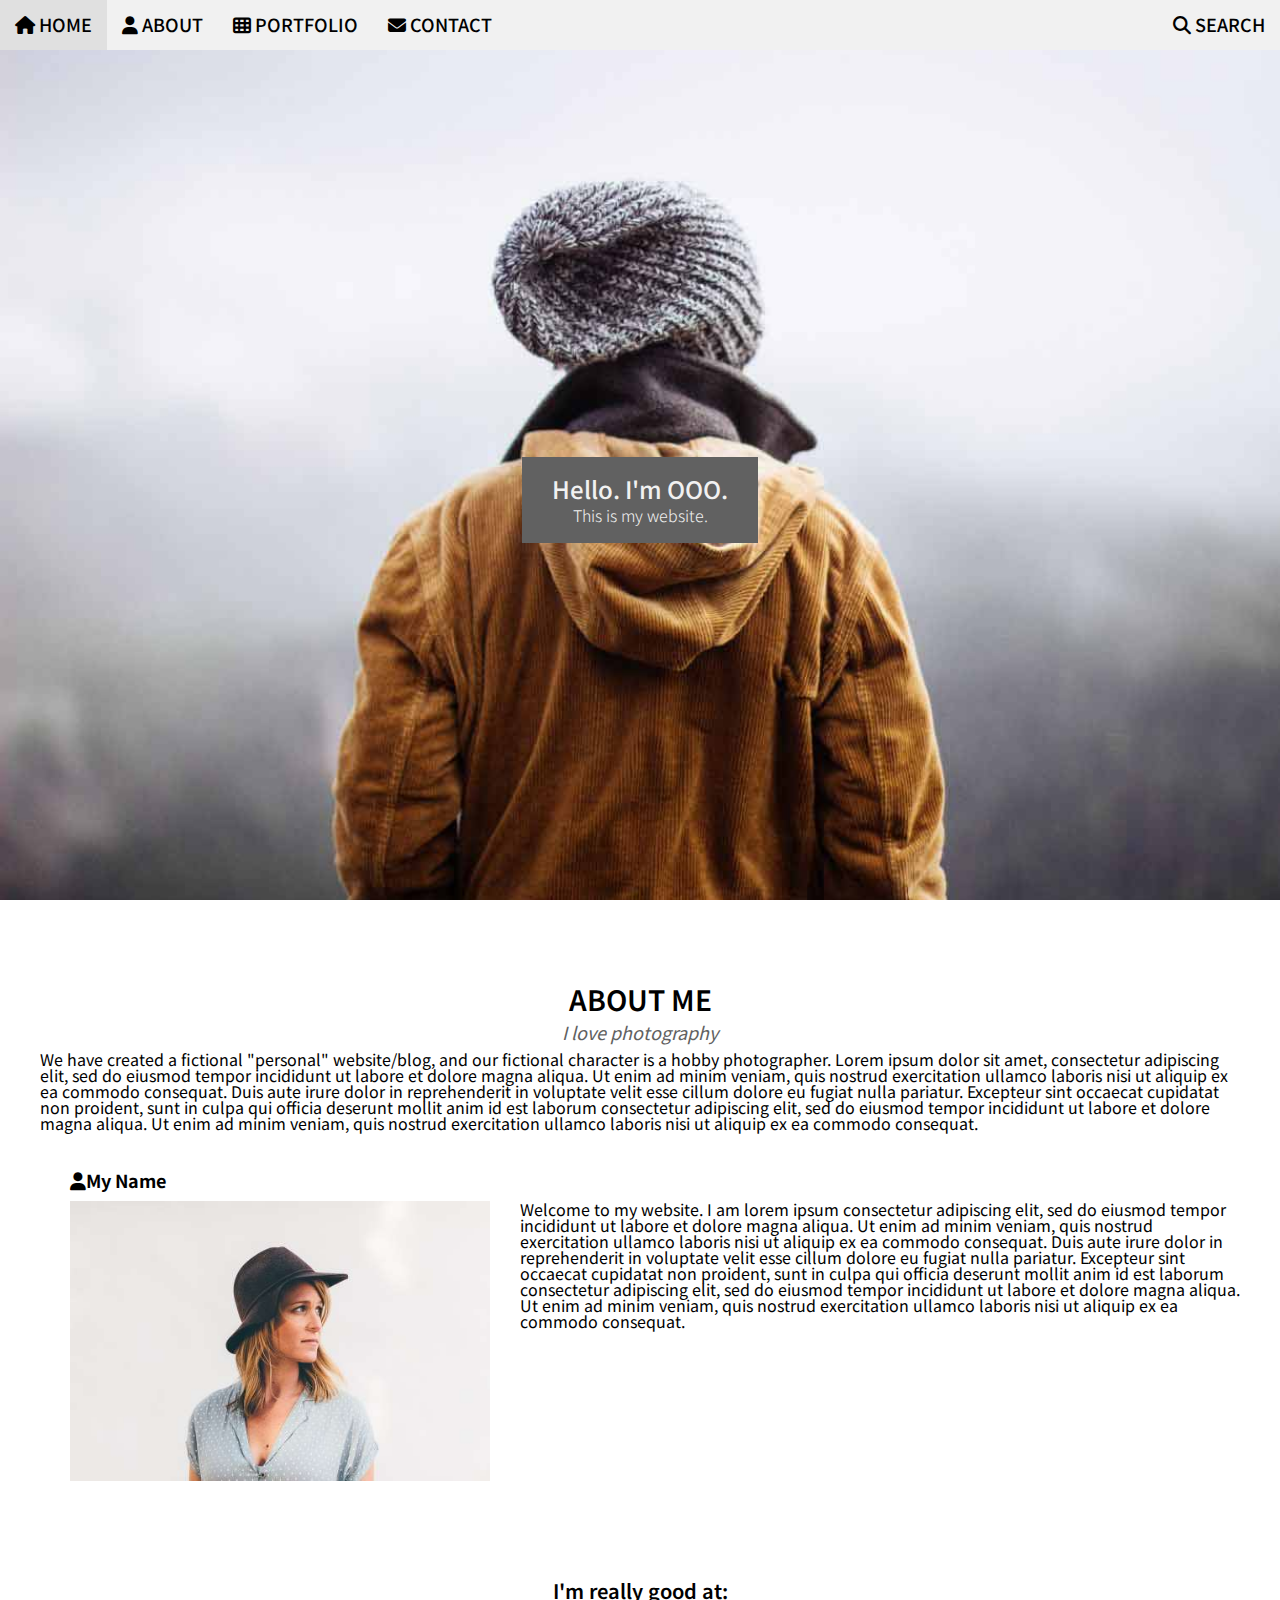
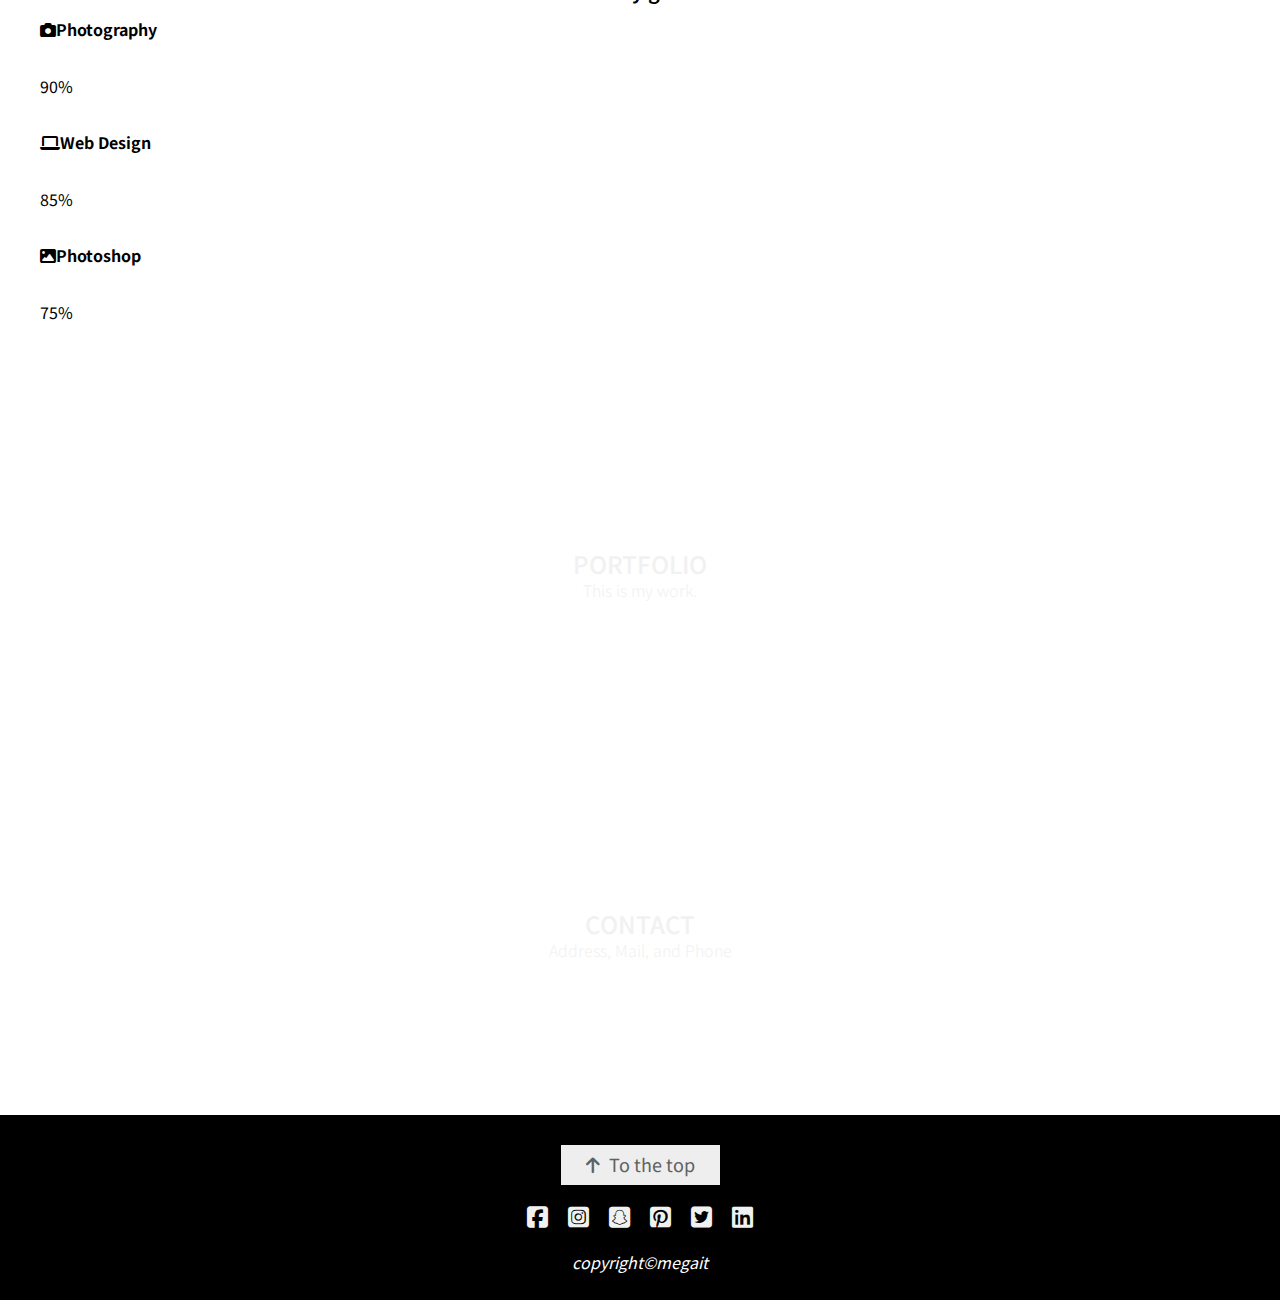
<file: DEMO/index.html>
<!DOCTYPE html>
<html lang="en">
<head>
  <meta charset="UTF-8">
  <meta name="viewport" content="width=device-width, initial-scale=1.0, minimum-scale=1.0, maximum-scale=1.0, user-scalable=no" />
  <meta translate="no"/>
  <title>About-me-page</title>
  <link rel="stylesheet"
  href="https://fonts.googleapis.com/css2?family=Noto+Sans+KR:wght@100;300;400;500;700;900&display=swap" />
  <link rel="stylesheet"
  href="https://cdnjs.cloudflare.com/ajax/libs/font-awesome/6.6.0/css/all.min.css" />

  <link rel="stylesheet" href="assets/css/reset.css" /> <!--should be at the top-->
  <link rel="stylesheet" href="assets/css/common.css" />
  <link rel="stylesheet" href="assets/css/index.css" />
</head>
<body>
  <header>
    <ul class="menu">
      <li>
        <a href="#">
          <i class="fa fa-home"></i>
          <span>HOME</span>
        </a>
      </li>
      <li>
        <a href="#">
          <i class="fa fa-user"></i>
          <span>ABOUT</span>
        </a>
      </li>
      <li>
        <a href="#">
          <i class="fa fa-th"></i>
          <span>PORTFOLIO</span>
        </a>
      </li>
      <li>
        <a href="#">
          <i class="fa fa-envelope"></i>
          <span>CONTACT</span>
        </a>
      </li>
      <li>
        <a href="#">
          <i class="fa fa-search"></i>
          <span class="search">SEARCH</span>
        </a>
      </li>
    </ul>
  </header>

  <main>
    <div class="block introduce">
      <div class="text introduce-text">
        <h1>Hello. I'm OOO.</h1>
        <p>This is my website.</p>
      </div>
    </div>





    <article>
      <div class="about-me">
        <h1>ABOUT ME</h1>
        <h2>I love photography</h2>
        <p>
          We have created a fictional "personal" website/blog, 
          and our fictional character is a hobby photographer. 
          Lorem ipsum dolor sit amet, consectetur adipiscing elit, 
          sed do eiusmod tempor incididunt ut labore et dolore magna 
          aliqua. Ut enim ad minim veniam, quis nostrud exercitation 
          ullamco laboris nisi ut aliquip ex ea commodo consequat. 
          Duis aute irure dolor in reprehenderit in voluptate velit 
          esse cillum dolore eu fugiat nulla pariatur. Excepteur 
          sint occaecat cupidatat non proident, sunt in culpa qui 
          officia deserunt mollit anim id est laborum consectetur 
          adipiscing elit, sed do eiusmod tempor incididunt ut 
          labore et dolore magna aliqua. Ut enim ad minim veniam, 
          quis nostrud exercitation ullamco laboris nisi ut aliquip 
          ex ea commodo consequat.
        </p>
      </div>

      <div class="my-name">
        <h3><i class="fa-solid fa-user"></i>My Name</h3>
        <div class="introducing-me-container">
          <img src="./assets/img/avatar_hat.jpg" alt="my profile photo"/>
          <p>
            Welcome to my website. I am lorem ipsum consectetur 
            adipiscing elit, sed do eiusmod tempor incididunt ut 
            labore et dolore magna aliqua. Ut enim ad minim 
            veniam, quis nostrud exercitation ullamco laboris 
            nisi ut aliquip ex ea commodo consequat. Duis aute 
            irure dolor in reprehenderit in voluptate velit esse 
            cillum dolore eu fugiat nulla pariatur. Excepteur 
            sint occaecat cupidatat non proident, sunt in culpa 
            qui officia deserunt mollit anim id est laborum 
            consectetur adipiscing elit, sed do eiusmod tempor 
            incididunt ut labore et dolore magna aliqua. Ut enim 
            ad minim veniam, quis nostrud exercitation ullamco 
            laboris nisi ut aliquip ex ea commodo consequat.
          </p>
        </div>
      </div>

      <div class="good-at">
        <h3>I'm really good at:</h3>
        <div class="skills">
          <div class="three-skills-container">
            <h4><i class="fa-solid fa-camera"></i>Photography</h4>
            <div></div>
            <div>90%</div>
          </div>
          <div class="three-skills-container">
            <h4><i class="fa-solid fa-laptop"></i>Web Design</h4>
            <div></div>
            <div>85%</div>
          </div>
          <div class="three-skills-container">
            <h4><i class="fa-solid fa-image"></i>Photoshop</h4>
            <div></div>
            <div>75%</div>
          </div>
        </div>
      </div>
    </article>






    <div class="block portfolio">
      <div class="text">
        <h1>PORTFOLIO</h1>
        <P>This is my work.</P>
      </div>
    </div>
    <div class="block contact">
      <div class="text">
        <h1>CONTACT</h1>
        <p>Address, Mail, and Phone</p>
      </div>
    </div>
  </main>

  <footer>
    <a href="#" class="to-the-top">
      <i class="fa-sharp fa-solid fa-arrow-up"></i>
      <span>To the top</span>
    </a>
    <ul>
      <li>
        <a href="#"><i class="fa-brands fa-square-facebook"></i></a>
      </li>
      <li>
        <a href="#"><i class="fa-brands fa-square-instagram"></i></a>
      </li>
      <li>
        <a href="#"><i class="fa-brands fa-square-snapchat"></i></a>
      </li>
      <li>
        <a href="#"><i class="fa-brands fa-square-pinterest"></i></a>
      </li>
      <li>
        <a href="#"><i class="fa-brands fa-square-twitter"></i></a>
      </li>
      <li>
        <a href="#"><i class="fa-brands fa-linkedin"></i></a>
      </li>
    </ul>
    <address>copyright&copy;megait</address>
  </footer>
</body>
</html>



<!--<iframe src="https://www.google.com/maps/embed?pb=!1m18!1m12!1m3!1d3165.267994385164!2d127.02428077577562!3d37.501596927849405!2m3!1f0!2f0!3f0!3m2!1i1024!2i768!4f13.1!3m3!1m2!1s0x357ca1c3d93b192d%3A0x7d2ccaa2c86ca2f8!2z66eY7Iqk7YSw7LmYIOqwleuCqOyXreygkA!5e0!3m2!1sko!2skr!4v1723529300886!5m2!1sko!2skr" width="600" height="450" style="border:0;" allowfullscreen="" loading="lazy" referrerpolicy="no-referrer-when-downgrade"></iframe>-->
</file>
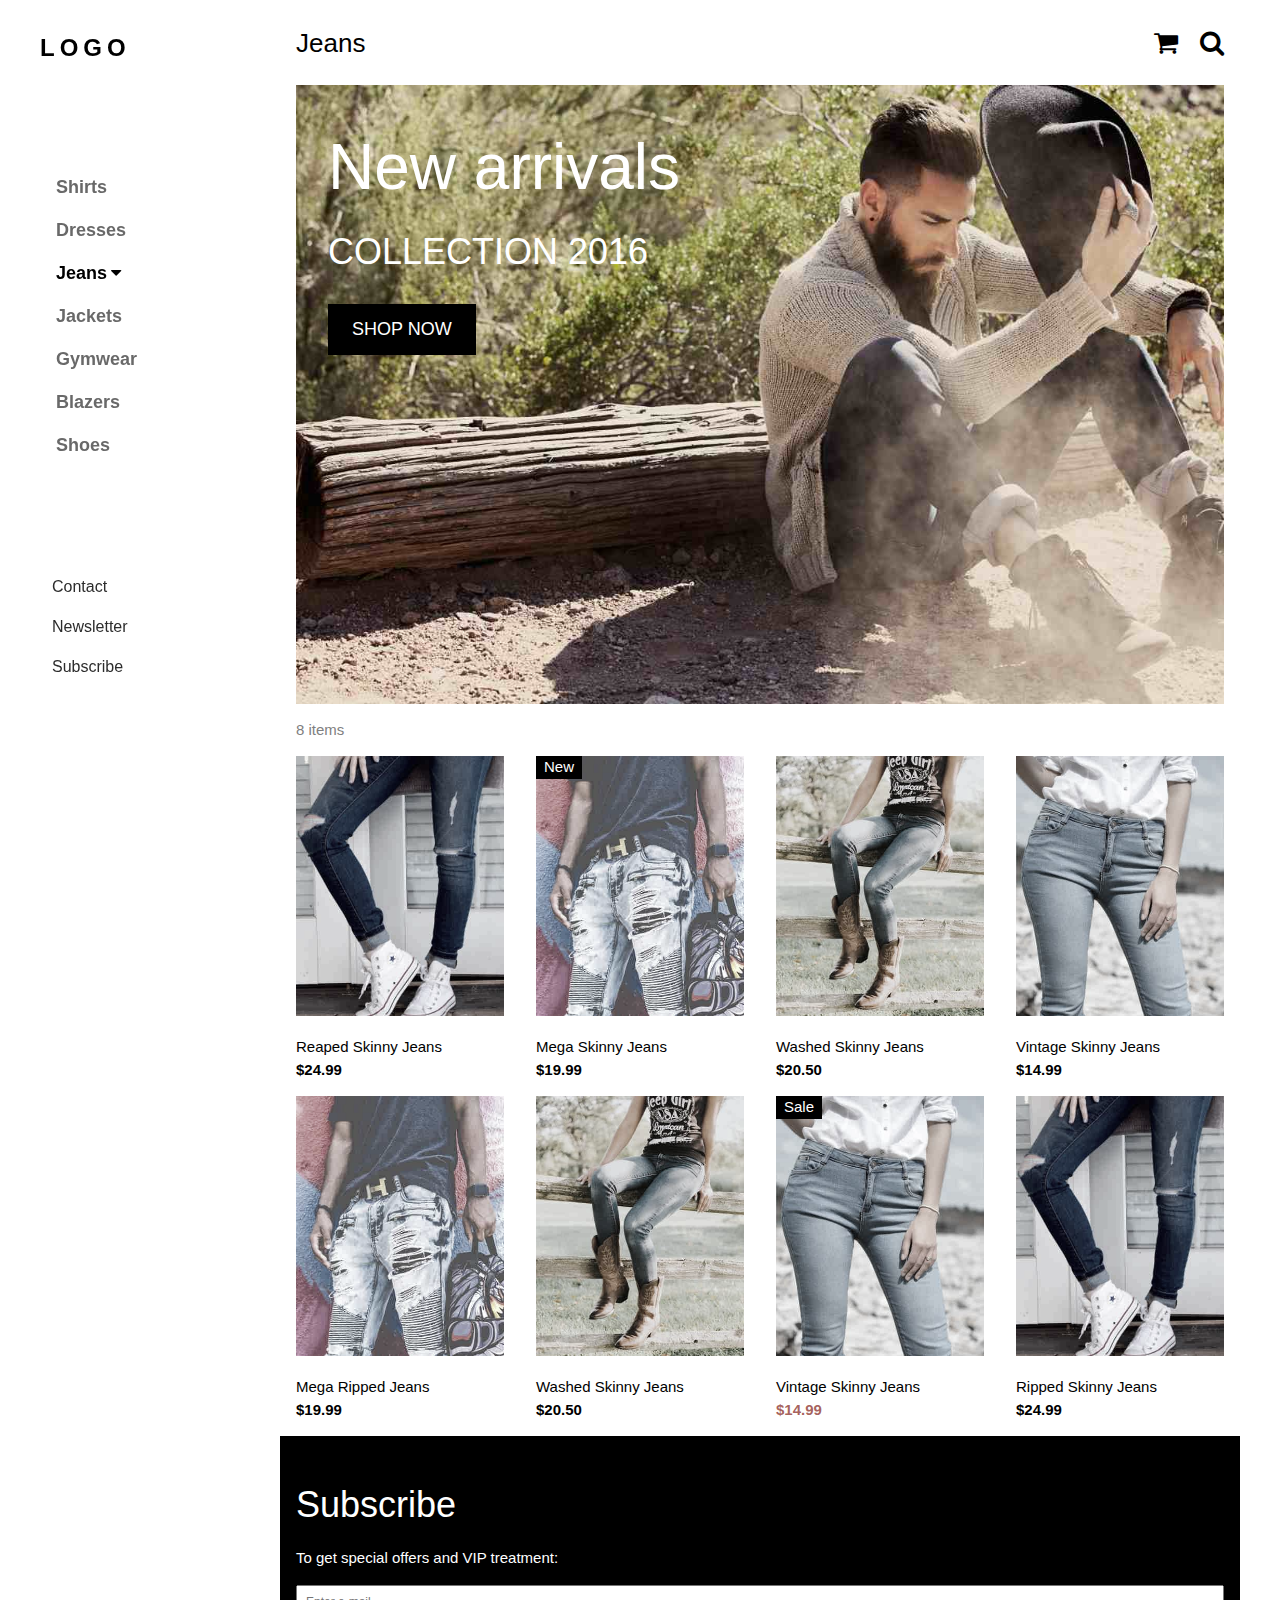
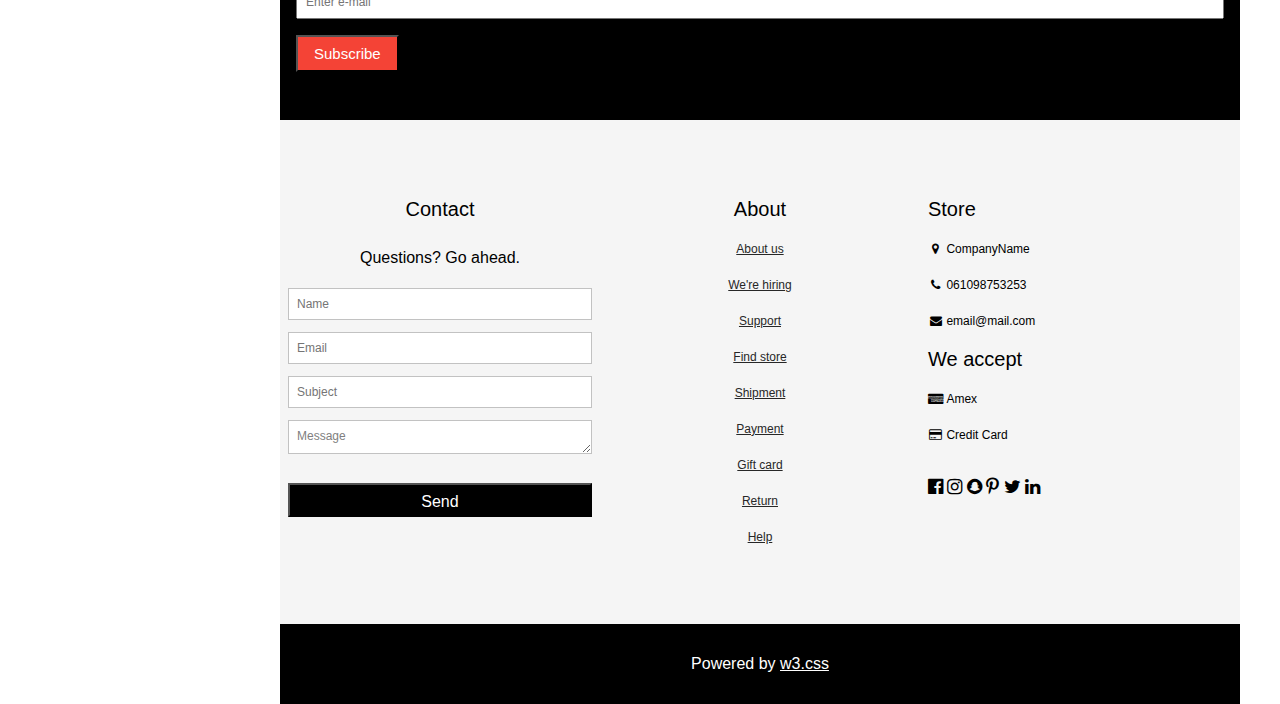
<file: EXAM/index.html>
<!DOCTYPE html> <!--https://www.w3schools.com/w3css/tryw3css_templates_clothing_store.htm-->
<html lang="en">
<head>
  <meta charset="UTF-8">
  <meta name="viewport" content="width=device-width, initial-scale=1.0,  minimum-scale=1.0, maximum-scale=1.0, user-scalable=no"">
  <meta translate="no" />
  <title>Clone-coding</title>
  <link rel="stylesheet" href="assets/css/reset.css" /> 
  <link rel="stylesheet" href="assets/css/common.css" />
  <link rel="stylesheet" href="assets/css/index.css" />
  <link rel="stylesheet" href="https://cdnjs.cloudflare.com/ajax/libs/font-awesome/4.7.0/css/font-awesome.min.css">
</head>
<body>
  <section class="left-frame">
    <aside>
      <h1>LOGO</h1>
      <nav class="main-nav">
        <ul>
          <li><a>Shirts</a></li>
          <li><a>Dresses</a></li>
          <li><a class="jeans">Jeans<i class="fa fa-caret-down"></i></a></li>
          <li><a>Jackets</a></li>
          <li><a>Gymwear</a></li>
          <li><a>Blazers</a></li>
          <li><a>Shoes</a></li>
        </ul>
      </nav>
      <nav class="sub-nav">
        <ul>
          <li><a href="#contact">Contact</a></li>
          <li><a>Newsletter</a></li>
          <li><a href="#subscribe">Subscribe</a></li>
        </ul>
      </nav>
    </aside>
  </section>

  <section class="right-frame">
    <header>
      <p>Jeans</p>
      <p>
        <i class="fa fa-shopping-cart cart-icon"></i>
        <i class="fa fa-search"></i>
      </p>
    </header>

    <main>
      <figure class="main-figure">
        <img src="../EXAM/assets/img/main-photo.jpg" alt="new collection" class="main-photo"/>
        <div class="text-on-photo">
          <h1>New arrivals</h1>
          <h2>COLLECTION 2016</h2>
          <a href="#">SHOP NOW</a>
        </div>
      </figure>

      <h3 class="eight-items">8 items</h3>

      <div>
        <ul class="products">
          <li>
            <figure><img src="../EXAM/assets/img/jeans1.jpg" alt="product one"/></figure>
            <p>Reaped Skinny Jeans<br/><b>&dollar;24.99</b></p>
          </li>
          <li>
            <figure class="figure-new-sale">
              <img src="../EXAM/assets/img/jeans2.jpg" alt="product two"/>
              <div class="new-sale">New</div>
              <div class="buy-now"><span>Buy Now</span><i class="fa fa-shopping-cart space"></i></div>
            </figure>
            <p>Mega Skinny Jeans<br/><b>&dollar;19.99</b></p>
          </li>
          <li>
            <figure><img src="../EXAM/assets/img/jeans3.jpg" alt="product three"/></figure>
            <p>Washed Skinny Jeans<br/><b>&dollar;20.50</b></p>
          </li>
          <li>
            <figure><img src="../EXAM/assets/img/jeans4.jpg" alt="product four"/></figure>
            <p>Vintage Skinny Jeans<br/><b>&dollar;14.99</b></p>
          </li>
          <li>
            <figure><img src="../EXAM/assets/img/jeans2.jpg" alt="product two"/></figure>
            <p>Mega Ripped Jeans<br/><b>&dollar;19.99</b></p>
          </li>
          <li>
            <figure><img src="../EXAM/assets/img/jeans3.jpg" alt="product three"/></figure>
            <p>Washed Skinny Jeans<br/><b>&dollar;20.50</b></p>
          </li>
          <li>
            <figure class="figure-new-sale">
              <img src="../EXAM/assets/img/jeans4.jpg" alt="product four"/>
              <div class="new-sale">Sale</div>
              <div class="buy-now"><span>Buy Now</span><i class="fa fa-shopping-cart space"></i></div>
            </figure>
            <p>Vintage Skinny Jeans<br/><b class="seventh">&dollar;14.99</b></p>
          </li>
          <li>
            <figure><img src="../EXAM/assets/img/jeans1.jpg" alt="product one"/></figure>
            <p>Ripped Skinny Jeans<br/><b>&dollar;24.99</b></p>
          </li>
        </ul>
      </div>
    </main>

    <footer>
      <div class="subscribe" id="subscribe">
        <h1>Subscribe</h1>
        <h2>To get special offers and VIP treatment:</h2>
        <form>
          <input type="email" placeholder="Enter e-mail"/><br/>
          <button type="button">Subscribe</button>
        </form>
      </div>
      <div class="information" id="contact">
        <div class="hori">
          <h1>Contact</h1>
          <p>Questions? Go ahead.</p>
          <form>
            <input type="text" placeholder="Name" name="Name"/><br/>
            <input type="email" placeholder="Email" name="Email"/><br/>
            <input type="text" placeholder="Subject" name="Subject"/><br/>
            <textarea placeholder="Message" name="Message" id="Message">Message</textarea>
            <button type="button" class="subscribe-button">Send</button>
          </form>
        </div>
        <div class="hori">
          <h1>About</h1>
          <ul class="about">
            <li><a href="#">About us</a></li>
            <li><a href="#">We're hiring</a></li>
            <li><a href="#">Support</a></li>
            <li><a href="#">Find store</a></li>
            <li><a href="#">Shipment</a></li>
            <li><a href="#">Payment</a></li>
            <li><a href="#">Gift card</a></li>
            <li><a href="#">Return</a></li>
            <li><a href="#">Help</a></li>
          </ul>
        </div>
        <div class="hori vert">
          <h1>Store</h1>
          <ul>
            <li><a><i class="fa fa-fw fa-map-marker"></i>CompanyName</a></li>
            <li><a><i class="fa fa-fw fa-phone"></i>061098753253</a></li>
            <li><a><i class="fa fa-fw fa-envelope"></i>email@mail.com</a></li>
          </ul>
          <h1>We accept</h1>
          <ul>
            <li><a><i class="fa fa-fw fa-cc-amex"></i>Amex</a></li>
            <li><a><i class="fa fa-fw fa-credit-card"></i>Credit Card</a></li>
          </ul>
          <div class="social-media">
            <a><i class="fa fa-facebook-official"></i></a>
            <a><i class="fa fa-instagram"></i></a>
            <a><i class="fa fa-snapchat"></i></a>
            <a><i class="fa fa-pinterest-p"></i></a>
            <a><i class="fa fa-twitter"></i></a>
            <a><i class="fa fa-linkedin"></i></a>
          </div>
        </div>
      </div>
      <div class="copyright">
        Powered by&nbsp;<a>w3.css</a>
      </div>
    </footer>
  </section>
</body>
</html>
</file>
<file: DEMO/assets/css/common.css>
/**
 * 모든 페이지에서 사용될 공통적인 내용을 정의하는 파일
 *
 */

/*----------------------------------------------------------
 * 변수 설정
 *----------------------------------------------------------*/
 :root {
  /* 사이트의 기본 색상값들에 대한 변수 설정 */
  --my-color-black: #000000;
  --my-color-dark-gray: #444444;
  --my-color-gray: #616161;
  --my-color-gray-op: #61616177;
  --my-color-light-gray: #eeeeee;
  --my-color-white: #f1f1f1;
  --my-color-black-op: #00000011;
  --my-color-green: #0f0;
}

/*----------------------------------------------------------
 * 모든 태그에 대한 기본 스타일 설정
 *----------------------------------------------------------*/
* {
  font-family: 'Noto Sans KR', sans-serif;
  box-sizing: border-box;
  font-size: 16px;
}

/*----------------------------------------------------------
 * 링크에 대한 기본 설정
 *----------------------------------------------------------*/
a {
  text-decoration: none;
  color: var(--my-color-black)
}

/*----------------------------------------------------------
 * 상단영역
 *----------------------------------------------------------*/
header {
  background-color: var(--my-color-white);
  /*header position*/
  position: absolute;
  left: 0;
  right: 0;
  z-index: 9999;
  /*width: 100%;*/

  .menu {
    max-width: 1800px;
    margin: auto;
    display: flex;
    
    li {
      display: inline-block;
      text-align: center;

      /*tablet*/
      @media only screen and (max-width: 992px) {
        width: 20%;
      }

      &:last-child {
        margin-left: auto;
      }
    }
  }

  a {
    display: block;
    font-size: 18px;
    font-weight: 500;
    /*if you define the size of the block here, same as li, because no padding or margin on li*/
    padding: 15px; 

    &:hover {
      background-color: var(--my-color-black-op);
    }

    span {
      @media only screen and (max-width: 992px) {
        font-size: 12px;
        font-weight: 400;
        margin-top: 5px;
        /*remove search margin-left auto*/
        margin-left: 0;
        /*enter after icon*/
        display: block;
      }
    }
  }
}

/*----------------------------------------------------------
 * 하단영역
 *----------------------------------------------------------*/
footer {
  /** 작업하는 동안의 임시 적용 스타일 **/
  background-color: black;
  /*center everything (to the top button, ul, cpy) in footer, vs text-align, align-items, justfiy-content*/
  text-align: center;
  /*padding on footer -> no need for margin between child elements*/
  padding: 30px;

  .to-the-top {
    i {
      margin-right: 5px;
    }

    display: inline-block;
    padding: 10px 25px;
    margin-bottom: 15px;
    font-size: 18px;
    color: var(--my-color-gray);
    background-color: var(--my-color-light-gray);

    &:hover {
      background-color: var(--my-color-green);
    }
  }

  ul {
    display: flex;
    /*center items*/
    justify-content: center;
    margin-bottom: 20px;

    li {
      margin: 5px 10px;
      
      i {
        font-size: 24px;
        color: var(--my-color-white);

        &:hover {
          color: var(--my-color-green);
        }
      }
    }
  }

  address {
    color: white;
  }
}
</file>
<file: DEMO/assets/css/index.css>
main {
  padding-top: 50px;

  .block {
    /*center center*/
    display: flex;
    justify-content: center;
    align-items: center;
    /*size*/ 
    width: 100%;
    height: 40vh;
  }

  .text {
    text-align: center;
    padding: 20px 30px;
    color: var(--my-color-white);

    h1 {font-size: 24px; font-weight: 500; margin-bottom: 6px;}
    p {font-size: 16px; font-weight: 300;}
  }
  .introduce-text {
    background-color: var(--my-color-gray);
  }

  .introduce {
    /*remove 40vh height for this only*/
    height: 100vh;
    /*background: /slash between position and size*/
    background: url(../img/parallax1.jpg) center center / cover fixed;
  }
  .portfolio {
    background: url(../img/parallax2.jpg) center center / cover fixed;
  }
  .contact {
    background: url(../img/parallax3.jpg) center center / cover fixed;
  }

  article {
    max-width: 1200px;
    padding: 35px 0;
    margin: auto;

    div {
      margin-bottom: 40px;
    }
    h1, h2, h3 {
      margin-bottom: 10px;
    }

    .about-me {
      h1, h2 {
        text-align: center;
      }

      h1 {
        font-size: 28px;
        font-weight: 600;
        color: var(--my-color-black);
      }
      h2 {
        font-size: 18px;
        font-weight: 400;
        color: var(--my-color-gray);
        font-style: italic;
      }
    }

    .my-name {
      h3 {
        font-size: 18px;
        padding-left: 30px;
      }

      .introducing-me-container {
        display: flex;

        img {
          width: 40%;
          height: auto;
          padding: 0 30px;
        }

        p {
          width: 60%;
        }
      }
    }

    .good-at {
      padding-top: 60px;
      margin-bottom: 0;

      h3 {
        text-align: center;
        font-size: 20px;
        font-weight: 600;
        margin-bottom: 20px;
      }

      .three-skills-container {
        margin-bottom: 10px;
      }
    }
  }










}
</file>
<file: EXAM/assets/css/common.css>
* {
  font-family: "Montserrat", sans-serif;
  box-sizing: border-box;
  font-size: 12px;
}

h1,h2,h3,h4,h5,h6 {
  font-weight: 400;
}

a {
  text-decoration: none;
}

body {
  max-width: 1200px;
  height: 100vh;
  display: flex; 
  margin: auto;
}

.left-frame {
  width: 240px;
}

.right-frame {
  flex: 1;
}

header, .main-figure, .eight-items {
  padding: 0 16px;
}

/*----------------------------------------------------------
 * aside
 *----------------------------------------------------------*/

aside {
  position: fixed;
  width: inherit;
  height: 100%;
  overflow: scroll;

  h1, .main-nav {
    text-shadow: 2px; /***/
  }

  /* logo */
  h1 {
    margin-top: 30px;
    font-size: 24px;
    font-weight: 600;
    letter-spacing: 5px;
  }

  /* main nav */
  .main-nav {
    margin-top: 100px;

    ul {

      li {

        a {
          display: block;
          padding: 8px 16px;
          font-size: 18px;
          font-weight: 600;
          color: rgba(94, 94, 94, 0.932);
          
          &:hover {
            color: black;
            background-color: rgba(0, 0, 0, 0.2);
          }

          i {
            margin-left: 4px;
          }
        }

        .jeans {
          color: black;
        }
      }
    }
  }

  /* sub nav */
  .sub-nav {
    margin-top: 100px;

    ul {

      li {

        a {
          display: block;
          padding: 8px 12px;
          font-size: 16px;
          font-weight: 500;
          color: rgb(44, 44, 44);
          
          &:hover {
            color: black;
            background-color: rgba(0, 0, 0, 0.2);
          }
        }
      }
    }
  }
}


/*----------------------------------------------------------
 * header
 *----------------------------------------------------------*/

header {
  display: flex;
  height: 85px;
  padding: 0 16px;
  margin: auto;

  
  p {
    display: inline-block;
    text-align: center;
    margin: 24px 0;
    font-size: 26px;
    font-weight: 50;
    
    
    &:last-child {
      margin-left: auto;
    }

    .cart-icon {
      margin-right: 15px;
    }
  }
}



/*----------------------------------------------------------
 * footer
 *----------------------------------------------------------*/

footer {

  .subscribe {
    padding: 32px 16px;
    font-size: 15px;
    background-color: black;

    h1 {
      margin: 10px 0;
      font-size: 36px;
      color: white;
    }

    h2 {
      margin: 15px 0;
      font-size: inherit;
      color: white;
    }

    input {
      width: 100%;
      padding: 8px;
    }

    button {
      padding: 8px 16px;
      margin: 16px 0;
      font-size: inherit;
      color: white;
      background-color: #f44336;
    }
  }

  .information {
    display: flex;
    flex: 1;
    width: 100%;
    padding: 64px 0;
    text-align: center;
    background-color: whitesmoke;

    .hori {
      width: 33.333%;
      padding: 0 8px;

      h1 {
        font-size: 20px;
        font-weight: 300;
        margin: 10px 0;
      }

      p {
        padding: 12px 0;
      }

      form {
        width: 100%;

        input, textarea {
          width: inherit;
          padding: 8px;
          margin: 6px 0;
          color: grey;
          border: 1px solid rgb(194, 194, 194);
        }

        textarea, button {
          width: inherit;
          height: 34px;
        }

        button {
          padding: 8px 16px;
          margin: 16px 0;
          text-align: center;
          font-size: inherit;
          color: white;
          background-color: black;
        }
      }
      
      .about {
        text-align: center;

        li {
          margin: 12px 0;

          a {
            font-size: 12px;
            color: rgb(39, 39, 39);
            text-decoration: underline;
          }
        }
      }

    }

    .vert {
      text-align: left;

      ul {

        li {
          margin: 12px 0;

          a {
            font-size: 12px;

            i {
              margin-right: 3px;
            }
          }
        }
      }

      .social-media {
        margin-top: 30px;

        i {
          font-size: 18px;

          &:hover {
            color: #0008;
          }
        }
      }
    }
  }
  
  .copyright {
    display: flex;
    justify-content: center;
    align-items: center;
    height: 80px;
    color: white;
    background-color: black;

    a {
      text-decoration: underline;
    }
  }
}
</file>
<file: EXAM/assets/css/index.css>
main {
  width: 100%;

  /* main image */
  .main-figure {
    width: 100%;
    position: relative;

    .main-photo {
      width: 100%;
      height: auto;
      vertical-align: middle;
    }
    
    /* main text */
    .text-on-photo {
      position: absolute;
      top: 0;
      left: 0;
      z-index: 11;
      padding: 24px 48px;
      color: white;
  
      h1 {
        margin: 10px 0;
        font-size: 64px;
        font-weight: 400;
      }
      h2 {
        margin: 10px 0;
        font-size: 36px;
        font-weight: 200;
      }
      a {
        display: inline-block;
        padding: 12px 24px;
        margin: 15px 0;
        font-size: 18px;
        color: inherit;
        background-color: black;

        &:hover {
          color: black;
          background-color: rgb(218, 218, 218);
        }
      }
    }
  }


/*items*/
  .eight-items {
    font-size: 15px;
    color: grey;
    margin: 15px 0;
  }

  .products {
    display: flex;
    flex: 1;
    flex-wrap: wrap;

    li {
      width: 25%;
      padding: 0 16px;

      figure {
        width: 100%;

        img {
          width: 100%;
          height: auto;
          filter: saturate(30%);
        }
      }

      .figure-new-sale {
        position: relative;
        width: 100%;

        .new-sale {
          position: absolute;
          left: 0;
          top: 0;
          z-index: 111;
          padding: 0 8px;
          font-size: 15px;
          color: white;
          background-color: black;
        }

        .buy-now {
          visibility: hidden;
          position: absolute;
          left: 50%;
          top: 50%;
          padding: 8px 16px;
          margin-left: -56.3px;
          margin-top: -19.25px;
          text-align: center;
          font-size: 15px;
          color: white;
          background-color: black;

          &:hover {
            color: black;
            background-color: rgb(218, 218, 218);
          }
        }

        &:hover > .buy-now {
          visibility: visible;
        }
      }

      p {
        margin: 15px 0;
        font-size: 15px;
        color: black;

        .seventh {
          color: #862821be;
        }
      }
    }
  }

  .space {
    margin-left: 5px;
  }
}
</file>
